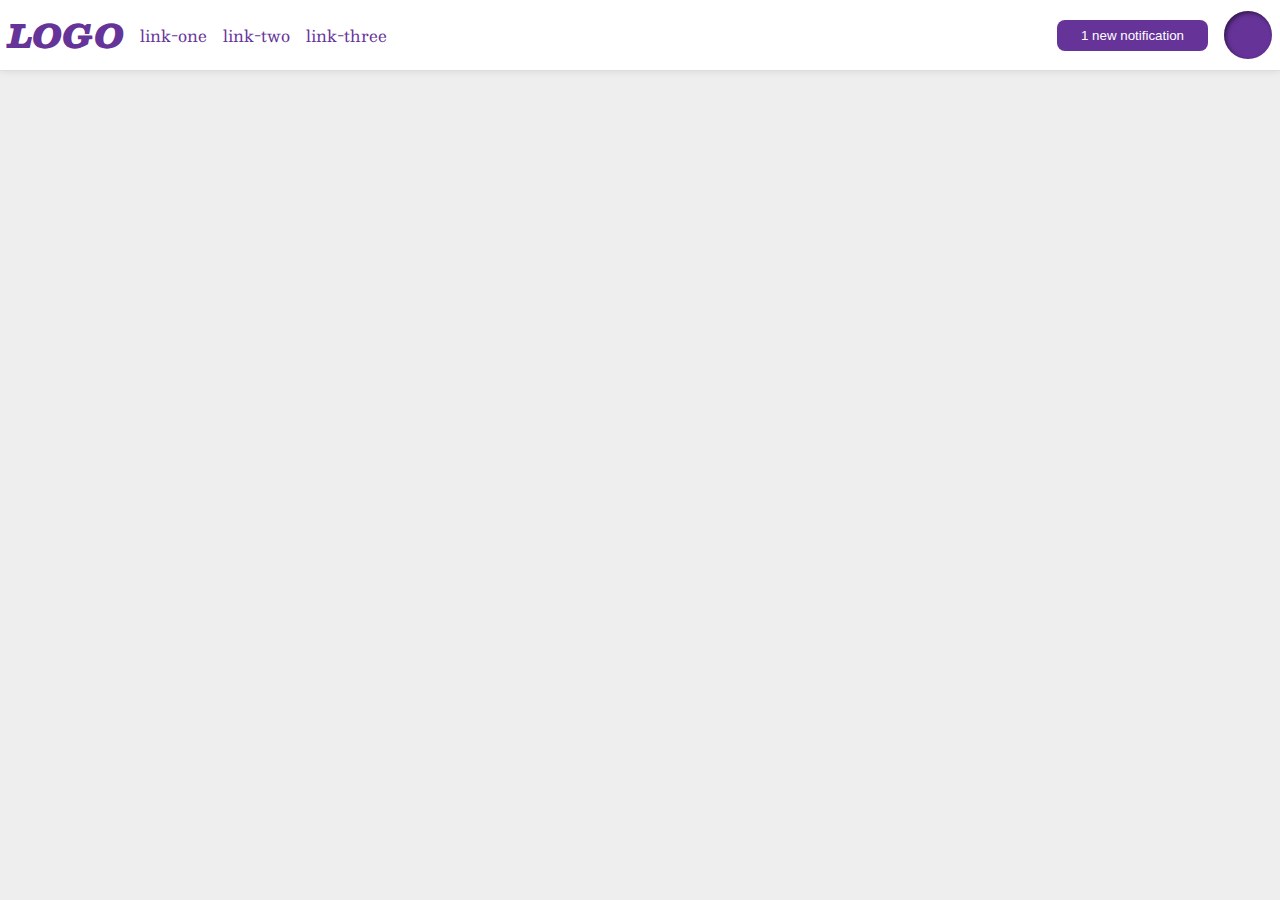
<file: flex/03-flex-header-2/index.html>
<!DOCTYPE html>
<html lang="en">
<head>
  <meta charset="UTF-8">
  <meta http-equiv="X-UA-Compatible" content="IE=edge">
  <meta name="viewport" content="width=device-width, initial-scale=1.0">
  <title>Flex Header 2</title>
  <link rel="stylesheet" href="style.css">
</head>
<body>
  <div class="header">
    <div class="container-left">
      <div class="logo">
        LOGO
      </div>
      <ul class="links">
        <li><a href="google.com">link-one</a></li>
        <li><a href="google.com">link-two</a></li>
        <li><a href="google.com">link-three</a></li>
      </ul>
    </div>
    <div class="container-right">
      <button class="notifications container-right">
        1 new notification
      </button>
      <div class="profile-image container-right"></div>
    </div>
  </div>
</body>
</html>
</file>
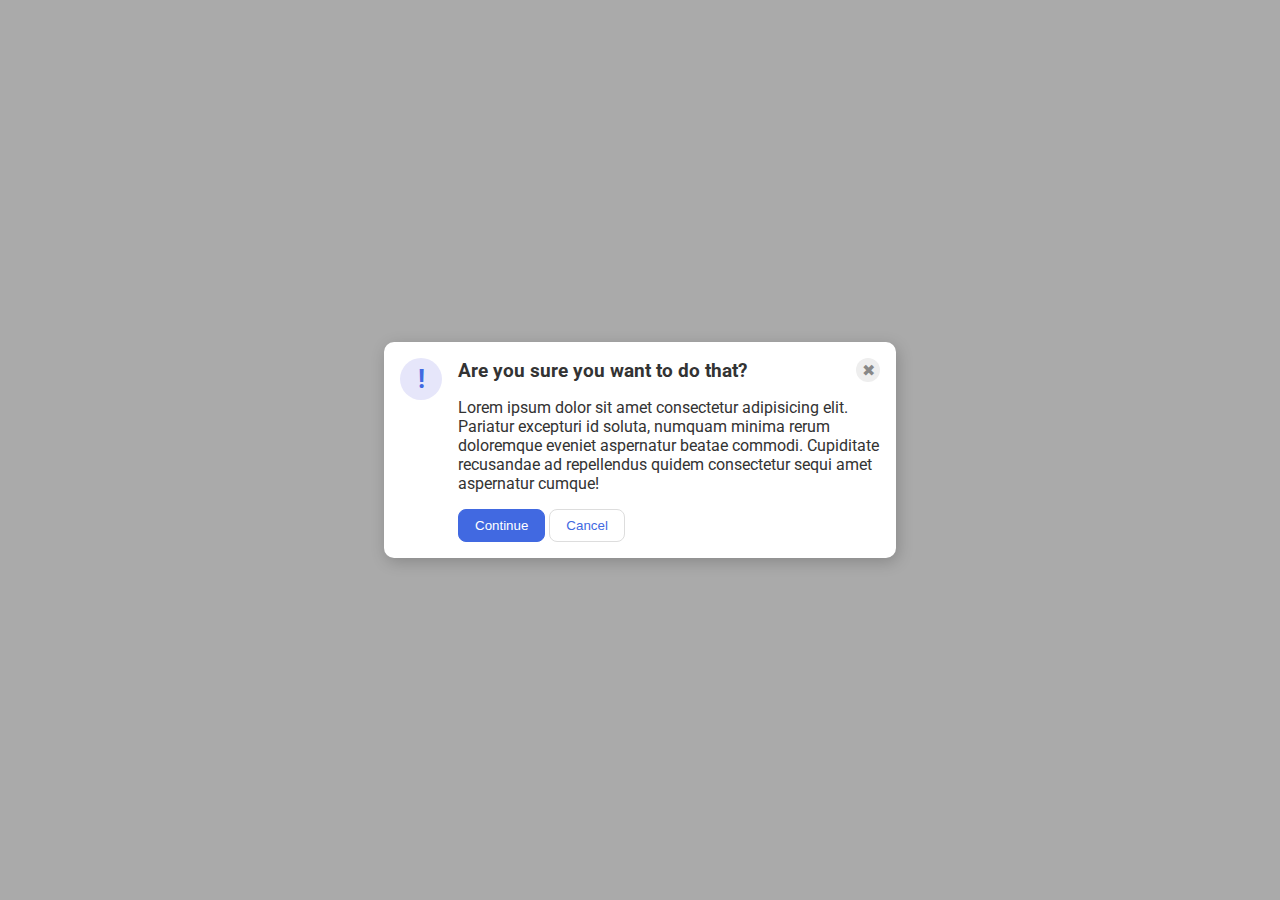
<file: flex/05-flex-modal/index.html>
<!DOCTYPE html>
<html lang="en">
<head>
  <meta charset="UTF-8">
  <meta http-equiv="X-UA-Compatible" content="IE=edge">
  <meta name="viewport" content="width=device-width, initial-scale=1.0">
  <link rel="stylesheet" href="style.css">
  <title>Modal</title>
</head>
<body>
  <div class="modal">
    <div class="icon">!</div>
    <div class="container-content">
      <div class="container-title">
        <div class="header">Are you sure you want to do that?</div>
        <div class="close-button">✖</div> 
      </div>
      <div class="text">Lorem ipsum dolor sit amet consectetur adipisicing elit. Pariatur excepturi id soluta, numquam minima rerum doloremque eveniet aspernatur beatae commodi. Cupiditate recusandae ad repellendus quidem consectetur sequi amet aspernatur cumque!</div>
      <div class="container-buttons">
        <button class="continue">Continue</button>
        <button class="cancel">Cancel</button>
      </div>
    </div>
  </div>
</body>
</html>
</file>
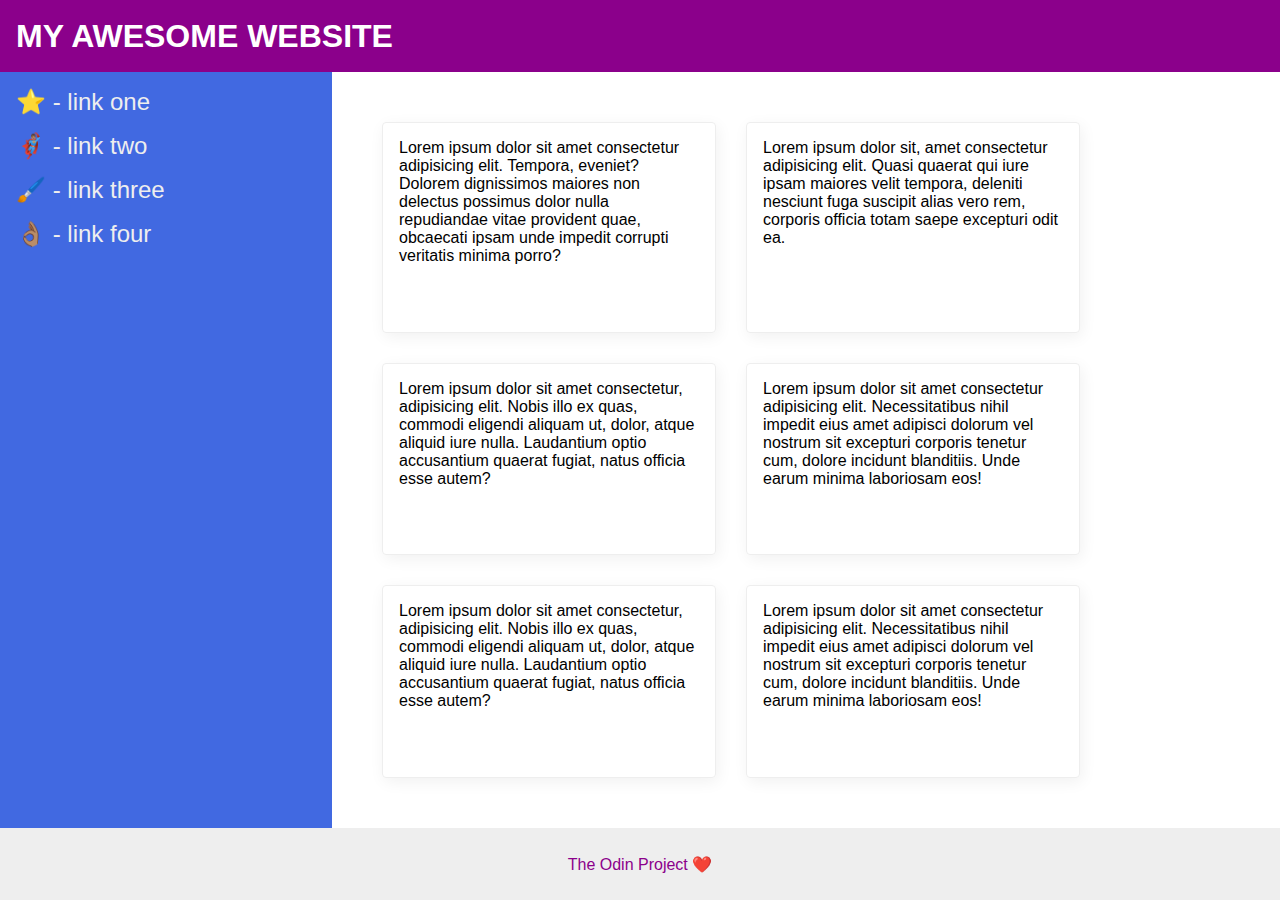
<file: flex/07-flex-layout-2/index.html>
<!DOCTYPE html>
<html lang="en">
<head>
  <meta charset="UTF-8">
  <meta http-equiv="X-UA-Compatible" content="IE=edge">
  <meta name="viewport" content="width=device-width, initial-scale=1.0">
  <title>The Holy Grail</title>
  <link rel="stylesheet" href="style.css">
</head>
<body>
  <div class="header">
    MY AWESOME WEBSITE
  </div>
  
  <div class="content">
    <div class="sidebar">
      <ul>
        <li><a href="google.com">⭐ - link one</a></li>
        <li><a href="google.com">🦸🏽‍♂️ - link two</a></li>
        <li><a href="google.com">🖌️ - link three</a></li>
        <li><a href="google.com">👌🏽 - link four</a></li>
      </ul>
    </div>
  
    <div class="cards">
      <div class="card">Lorem ipsum dolor sit amet consectetur adipisicing elit. Tempora, eveniet? Dolorem dignissimos maiores non delectus possimus dolor nulla repudiandae vitae provident quae, obcaecati ipsam unde impedit corrupti veritatis minima porro?</div>
      <div class="card">Lorem ipsum dolor sit, amet consectetur adipisicing elit. Quasi quaerat qui iure ipsam maiores velit tempora, deleniti nesciunt fuga suscipit alias vero rem, corporis officia totam saepe excepturi odit ea.</div>
      <div class="card">Lorem ipsum dolor sit amet consectetur, adipisicing elit. Nobis illo ex quas, commodi eligendi aliquam ut, dolor, atque aliquid iure nulla. Laudantium optio accusantium quaerat fugiat, natus officia esse autem?</div>
      <div class="card">Lorem ipsum dolor sit amet consectetur adipisicing elit. Necessitatibus nihil impedit eius amet adipisci dolorum vel nostrum sit excepturi corporis tenetur cum, dolore incidunt blanditiis. Unde earum minima laboriosam eos!</div>
      <div class="card">Lorem ipsum dolor sit amet consectetur, adipisicing elit. Nobis illo ex quas, commodi eligendi aliquam ut, dolor, atque aliquid iure nulla. Laudantium optio accusantium quaerat fugiat, natus officia esse autem?</div>
      <div class="card">Lorem ipsum dolor sit amet consectetur adipisicing elit. Necessitatibus nihil impedit eius amet adipisci dolorum vel nostrum sit excepturi corporis tenetur cum, dolore incidunt blanditiis. Unde earum minima laboriosam eos!</div>
    </div>
  </div>
  
  <div class="footer">
    The Odin Project ❤️
  </div>
</body>
</html>
</file>
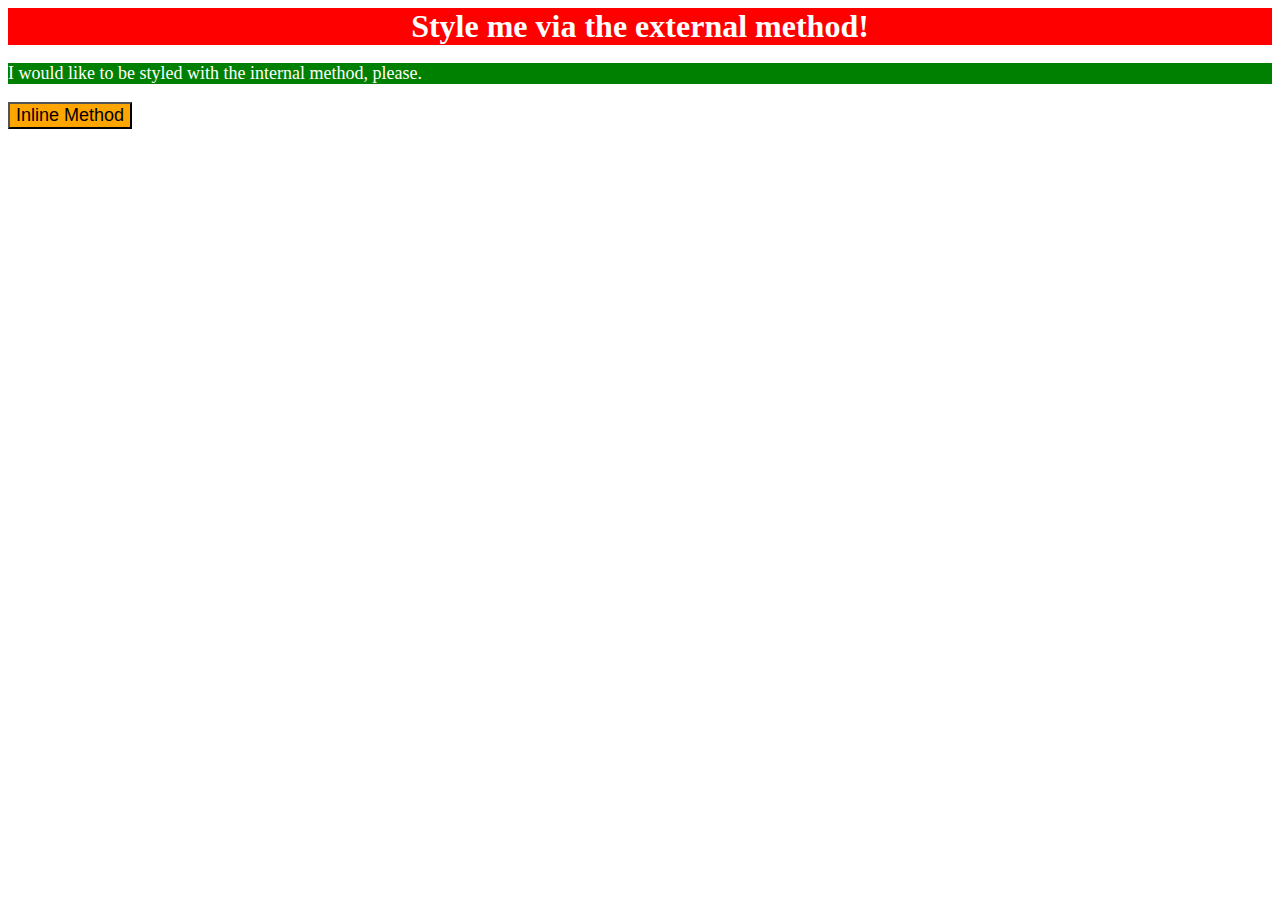
<file: foundations/01-css-methods/index.html>
<!DOCTYPE html>
<html lang="en">
<head>
  <meta charset="UTF-8">
  <meta http-equiv="X-UA-Compatible" content="IE=edge">
  <meta name="viewport" content="width=device-width, initial-scale=1.0">
  <title>Methods for Adding CSS</title>
  <link rel="stylesheet" href="styles.css">
  <!-- Using external method of adding css, by adding <link> element in the <head> section of index.html. -->
  <style>
    p{
      color: white;
      background-color: green;
      font-size: 18px;
    }
  </style>
  <!-- Using internal method of adding css, by adding <style> element directly to <head> in index.html. -->
</head>
<body>
  <div>Style me via the external method!</div>
  <p>I would like to be styled with the internal method, please.</p>
  <button style="background-color:orange; font-size:18px">Inline Method</button>
  <!-- Using inline method of adding css, by adding style= attribute to <button> tag itself. -->
</body>
</html>
</file>
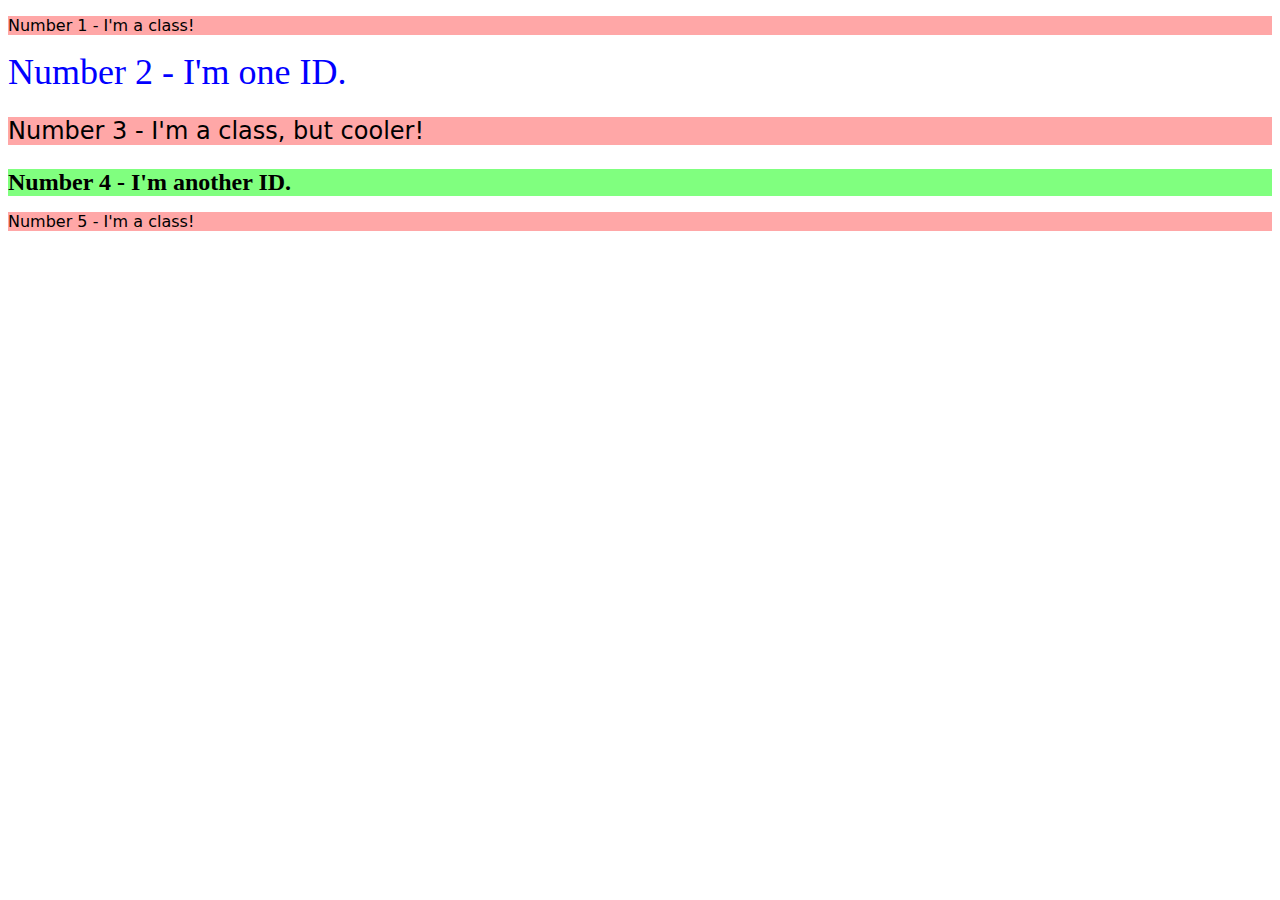
<file: foundations/02-class-id-selectors/index.html>
<!DOCTYPE html>
<html lang="en">
<head>
  <meta charset="UTF-8">
  <meta http-equiv="X-UA-Compatible" content="IE=edge">
  <meta name="viewport" content="width=device-width, initial-scale=1.0">
  <title>Class and ID Selectors</title>
  <link rel="stylesheet" href="style.css">
</head>
<body>
  <p class="odd">Number 1 - I'm a class!</p>
  <div id="id-two">Number 2 - I'm one ID.</div>
  <p class="odd odd-cooler">Number 3 - I'm a class, but cooler!</p>
  <div id="id-four">Number 4 - I'm another ID.</div>
  <p class="odd">Number 5 - I'm a class!</p>
  <!-- Adding class "odd" to the odd elements, and adding another class "odd-cooler" to the third. -->
  <!-- So when applying a seperate but addtional style to the thrid element, I can use .odd-cooler to style it. -->
  <!-- Adding id "two" and "four" to indicate element two and four, so two different styles are applied to them individualy. -->
</body>
</html>
</file>
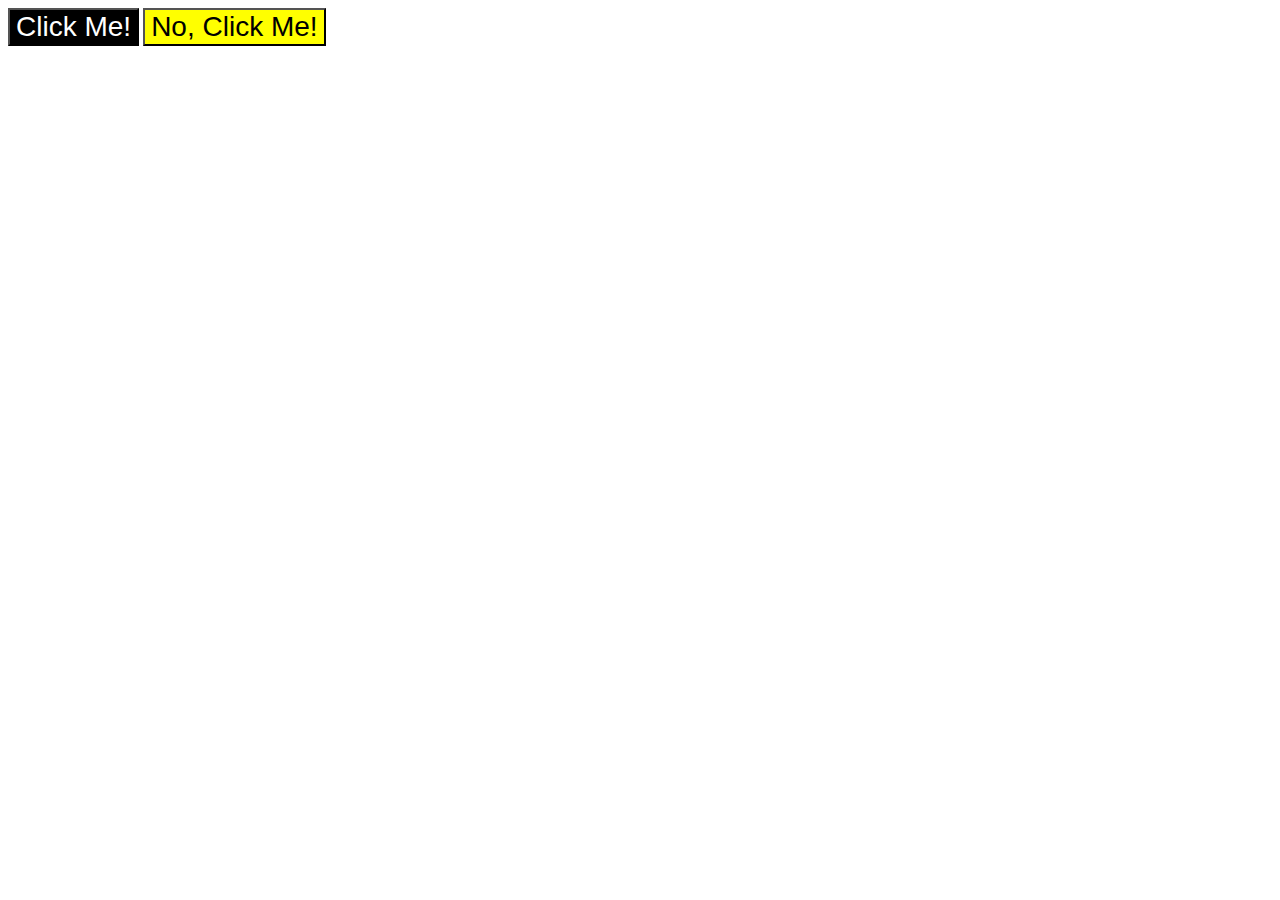
<file: foundations/03-grouping-selectors/index.html>
<!DOCTYPE html>
<html lang="en">
<head>
  <meta charset="UTF-8">
  <meta http-equiv="X-UA-Compatible" content="IE=edge">
  <meta name="viewport" content="width=device-width, initial-scale=1.0">
  <title>Grouping Selectors</title>
  <link rel="stylesheet" href="style.css">
</head>
<body>
  <button class="first">Click Me!</button>
  <button class="second">No, Click Me!</button>
</body>
</html>
</file>
<file: flex/03-flex-header-2/style.css>
/* this is some magical font-importing.  
you'll learn about it later. */
@import url('https://fonts.googleapis.com/css2?family=Besley:ital,wght@0,400;1,900&display=swap');

body {
  margin: 0;
  background: #eee;
  font-family: Besley, serif;
}

.header {
  background: white;
  border-bottom: 1px solid #ddd;
  box-shadow: 0 0 8px rgba(0,0,0,.1);
  display: flex;
  justify-content: space-between;
  align-items: center;
  padding: 8px;
}

.container-left,
.container-right {
  display: flex;
  gap: 16px;
  align-items: center;
}

.profile-image {
  background: rebeccapurple;
  box-shadow: inset 2px 2px 4px rgba(0,0,0,.5);
  border-radius: 50%;
  width: 48px;
  height:  48px;
  /* margin: 8px; */
}

.logo {
  color: rebeccapurple;
  font-size: 32px;
  font-weight: 900;
  font-style: italic;
  /* margin: 8px; */
}

button {
  border: none;
  border-radius: 8px;
  background: rebeccapurple;
  color: white;
  padding: 8px 24px;
}

a {
  /* this removes the line under our links */
  text-decoration: none;
  color: rebeccapurple;
}

ul {
  list-style-type: none;
  display: flex;
  gap: 16px;
  padding: 0px;
  margin: 0px;
}
</file>
<file: flex/05-flex-modal/style.css>
@import url('https://fonts.googleapis.com/css2?family=Roboto:wght@400;700&display=swap');

html, body {
  height: 100%;
}

body {
  font-family: Roboto, sans-serif;
  margin: 0;
  background: #aaa;
  color: #333;
  /* I'll give you this one for free lol */
  display: flex;
  align-items: center;
  justify-content: center;
}

.modal {
  background: white;
  width: 480px;
  border-radius: 10px;
  box-shadow: 2px 4px 16px rgba(0,0,0,.2);
  padding: 16px;
  display: flex;
  gap: 16px;
}

.icon {
  color: royalblue;
  font-size: 26px;
  font-weight: 700;
  background: lavender;
  width: 42px;
  height: 42px;
  border-radius: 50%;
  display: flex;
  align-items: center;
  justify-content: center;
  flex-shrink: 0;
}

.container-content {
  display: flex;
  flex-direction: column;
  gap: 16px;
}

.container-title {
  display: flex;
  justify-content: space-between;
  align-items: center;
}

.header {
  font-size: larger;
  font-weight: bold;
}

.close-button {
  background: #eee;
  border-radius: 50%;
  color: #888;
  font-weight: 400;
  font-size: 16px;
  height: 24px;
  width: 24px;
  display: flex;
  align-items: center;
  justify-content: center;
}

button {
  padding: 8px 16px;
  border-radius: 8px;
}

button.continue {
  background: royalblue;
  border: 1px solid royalblue;
  color: white;
}

button.cancel {
  background: white;
  border: 1px solid #ddd;
  color: royalblue;
}
</file>
<file: flex/07-flex-layout-2/style.css>
body {
  font-family: -apple-system, BlinkMacSystemFont, 'Segoe UI', Roboto, Oxygen, Ubuntu, Cantarell, 'Open Sans', 'Helvetica Neue', sans-serif;
  margin: 0;
  min-height: 100vh;
  display: flex;
  flex-direction: column;
}

.header {
  height: 72px;
  background: darkmagenta;
  color: white;
  font-size: 32px;
  font-weight: 900;
  display: flex;
  align-items: center;
  padding-left: 16px;
}

.footer {
  height: 72px;
  background: #eee;
  color: darkmagenta;
  display: flex;
  justify-content: center;
  align-items: center;
}

.content {
  display: flex;
  flex: 1;
}

.sidebar {
  width: 300px;
  background: royalblue;
  flex-shrink: 0;
  padding: 16px;
}

ul {
  list-style-type: none;
  margin: 0;
  padding: 0;
}

li {
  margin-bottom: 1em;
}

a {
  font-size: 24px;
  text-decoration: none;
  color: #eee;
}

.cards {
  display: flex;
  flex-wrap: wrap;
  gap: 30px;
  padding: 50px;
}

.card {
  border: 1px solid #eee;
  box-shadow: 2px 4px 16px rgba(0,0,0,.06);
  border-radius: 4px;
  padding: 1em;
  width: 300px;
  /* max-height: 300px;
  min-height: 200px; */
}
</file>
<file: foundations/01-css-methods/styles.css>
div {
    color: white;
    background-color:red;
    font-size: 32px;
    text-align: center;
    font-weight: bold;
}
</file>
<file: foundations/02-class-id-selectors/style.css>
.odd {
    background-color:rgb(255, 167, 167);
    font-family: Verdana, DejaVu Sans, sans-serif;
}
.odd-cooler {
    font-size:24px;
}
#id-two {
    color:rgb(1, 0, 255);
    font-size:36px;
}
#id-four {
    background-color:rgb(128, 255, 127);
    font-size:24px;
    font-weight:bold;
}
</file>
<file: foundations/03-grouping-selectors/style.css>
.first, 
.second {
    font-size: 28px;
    font-family: 'Helvetica', 'Times New Roman', sans-serif;
}
/* This is a comment. */
/* Grouping selectors by putting two classes together with same style. */
.first {
    color:white;
    background-color: black;
}

.second {
    background-color: yellow;
}
</file>
